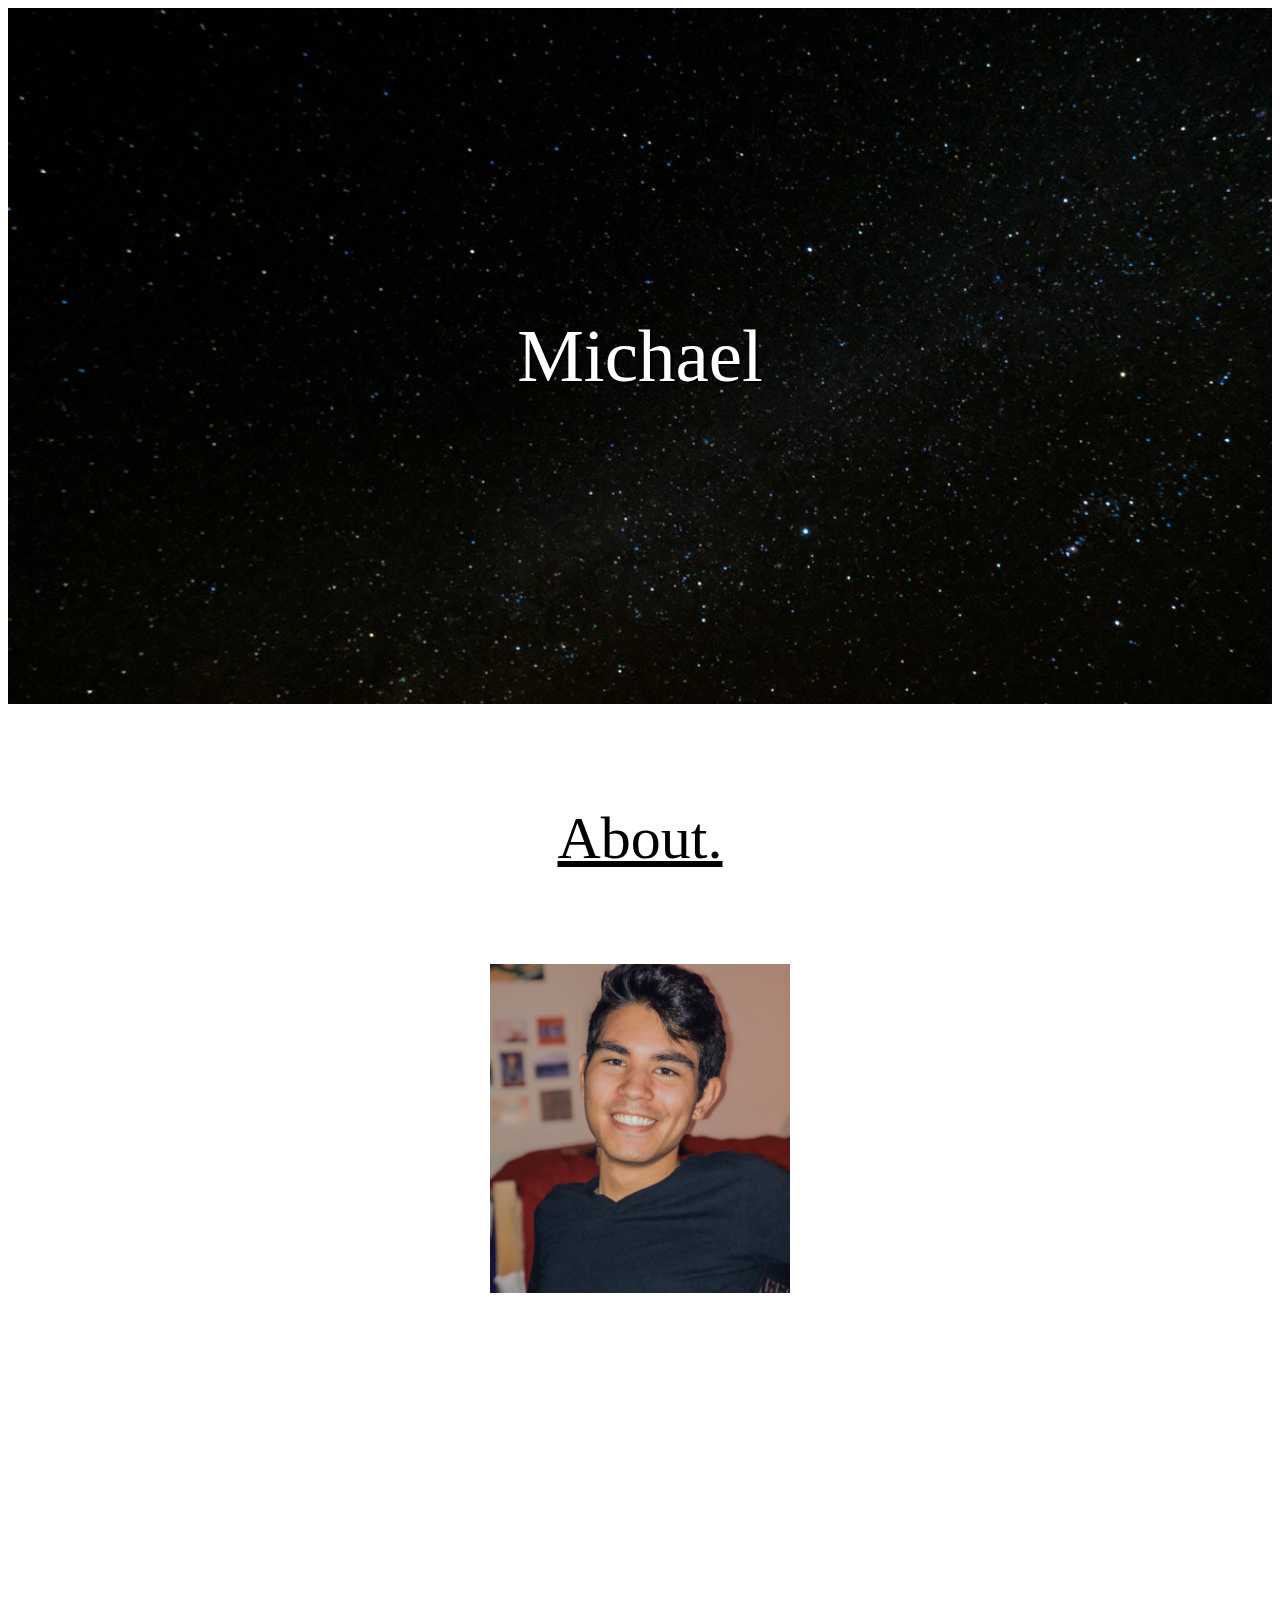
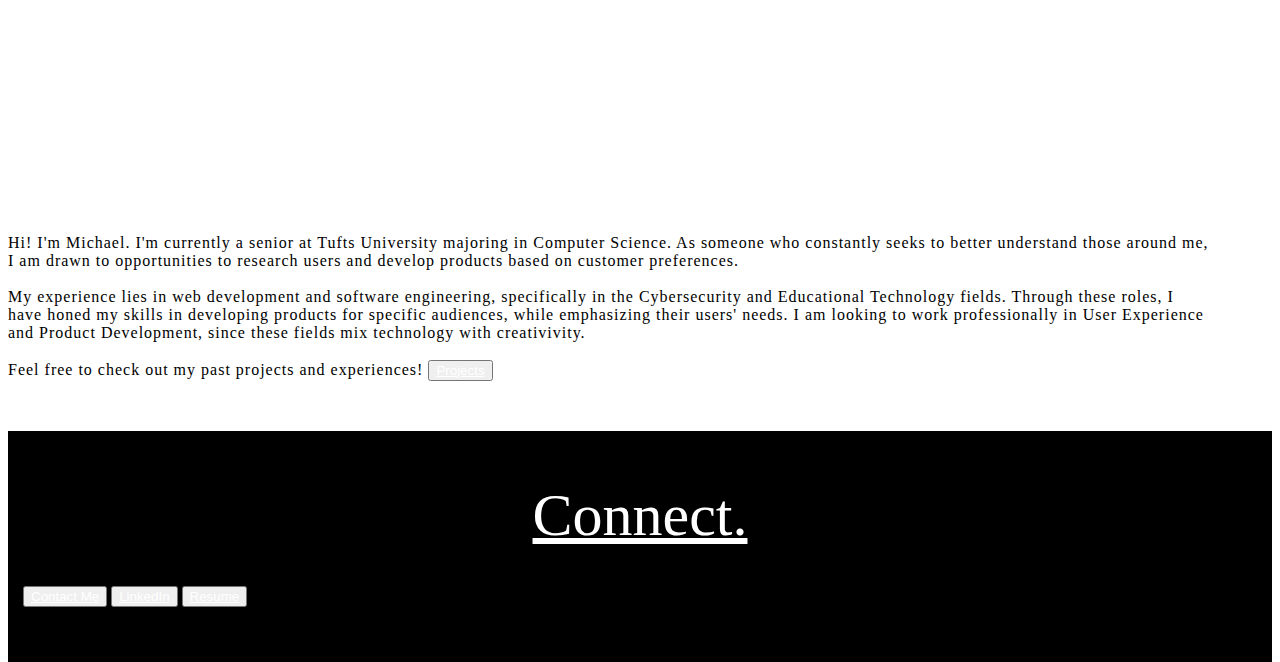
<file: index.html>
<!doctype html>
<html lang="en">

<head>
	<link rel="stylesheet" href="https://stackpath.bootstrapcdn.com/bootstrap/4.1.3/css/bootstrap.min.css" integrity="sha384-MCw98/SFnGE8fJT3GXwEOngsV7Zt27NXFoaoApmYm81iuXoPkFOJwJ8ERdknLPMO" crossorigin="anonymous">
	<meta charset = "utf-8">
	<meta name="viewport" content="width=device-width, initial-scale=1, shrink-to-fit=no">
	<title> Michael Dunkelman </title>
	<link type="text/css" href="style.css" rel="stylesheet">
</head>


<body onload="typeWriter()">

	<div class="container-fluid no-padding">

		<div class="row">
			<div class="parallax">

				<div id="MyName">
				</div>
			</div>
		</div>

		<div class="row">
			<div class="col-6">
				<p id="heading"> About. </p>
				<img class="center-block SelfPortrait" id="headshot" src="headshot.JPG"/>
			</div>
			<div class="col">

				<p class="align-middle bio"> Hi! I'm Michael. I'm currently a senior at Tufts University majoring in Computer Science. As someone who constantly seeks to better understand those around me, I am drawn to opportunities to research users and develop products based on customer preferences.

					<br>
					<br>

					My experience lies in web development and software engineering, specifically in the
					Cybersecurity and Educational Technology fields. Through these roles, I have honed my skills in developing products for specific audiences, while emphasizing their users' needs. I am looking to work professionally in User Experience and Product Development, since these fields mix technology with creativivity.
					<br>
					<br>

					Feel free to check out my past projects and experiences!
					<button type="button" class="btn btn-dark"><a href="projects.html">Projects </a></button>

				</p>
			</div>


		</div>


		<div class="footer">
			<div class="row blackbackground">

				<div class="col-12">
					<p id="connect-heading"> Connect. </p>
					<div class="text-center">
						<div class="btnSpace">
							<button type="button" class="btn btn-outline-warning btn-lg"> <a href="mailto:Michael.Dunkelman@tufts.edu" target="_top" class="cd-btn"> Contact Me </a> </button>
							<button type="button" class="btn btn-outline-primary btn-lg"> <a href="https://www.linkedin.com/in/michael-dunkelman/" target="_blank">LinkedIn </a> </button>
							<button type="button" class="btn btn-outline-danger btn-lg"> <a href="Michael Dunkelman Resume.pdf" target="_blank"> Resume </a></button>
							<br>
						</div>

					</div>

					<div class="createSpace">
					</div>
				</div>
			</div>
		</div>

	</div>

</body>

<script>
var i = 0;
var txt = 'Michael Dunkelman';
var speed = 110;

function typeWriter() {
	if (i < txt.length) {
		document.getElementById("MyName").innerHTML += txt.charAt(i);
		i++;
		setTimeout(typeWriter, speed);
	}
}
</script>

<script src="https://code.jquery.com/jquery-3.3.1.slim.min.js" integrity="sha384-q8i/X+965DzO0rT7abK41JStQIAqVgRVzpbzo5smXKp4YfRvH+8abtTE1Pi6jizo" crossorigin="anonymous"></script>
<script src="https://cdnjs.cloudflare.com/ajax/libs/popper.js/1.14.3/umd/popper.min.js" integrity="sha384-ZMP7rVo3mIykV+2+9J3UJ46jBk0WLaUAdn689aCwoqbBJiSnjAK/l8WvCWPIPm49" crossorigin="anonymous"></script>
<script src="https://stackpath.bootstrapcdn.com/bootstrap/4.1.3/js/bootstrap.min.js" integrity="sha384-ChfqqxuZUCnJSK3+MXmPNIyE6ZbWh2IMqE241rYiqJxyMiZ6OW/JmZQ5stwEULTy" crossorigin="anonymous"></script>

</html>
</file>
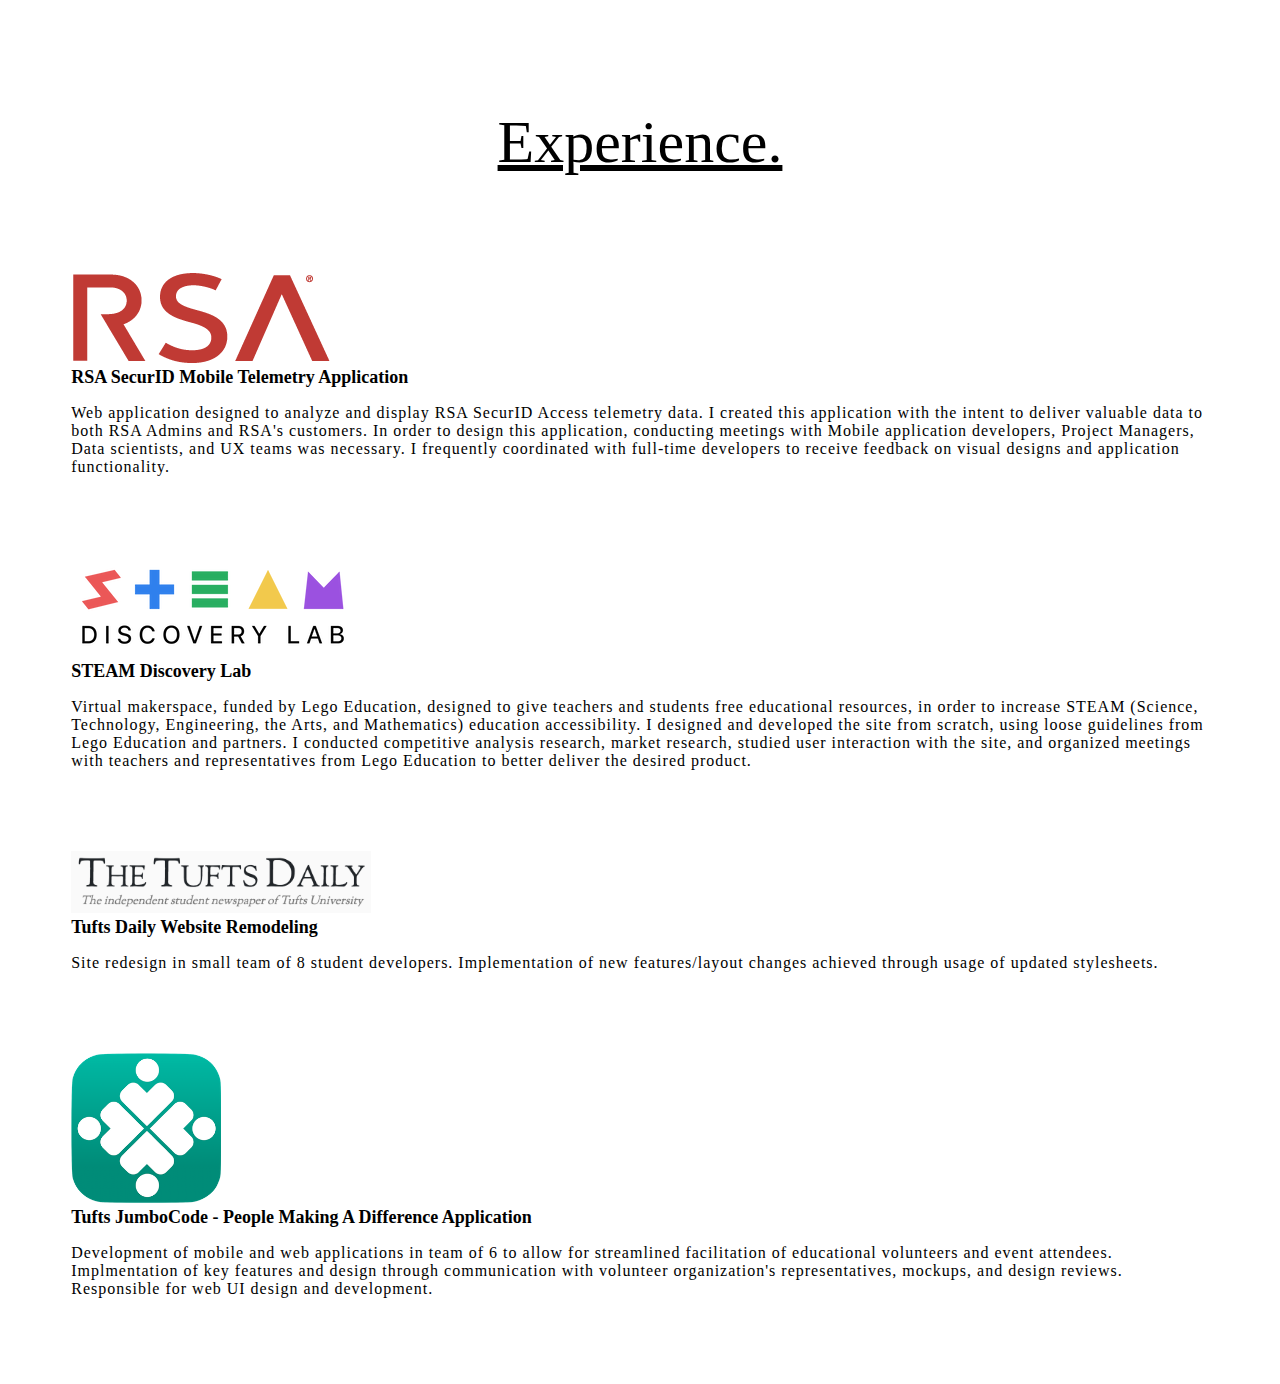
<file: projects.html>
<!doctype html>
<html lang="en">

<head>
	<link rel="stylesheet" href="https://stackpath.bootstrapcdn.com/bootstrap/4.1.3/css/bootstrap.min.css" integrity="sha384-MCw98/SFnGE8fJT3GXwEOngsV7Zt27NXFoaoApmYm81iuXoPkFOJwJ8ERdknLPMO" crossorigin="anonymous">
	<meta charset = "utf-8">
	<meta name="viewport" content="width=device-width, initial-scale=1, shrink-to-fit=no">
	<title> Projects </title>
	<link type="text/css" href="style.css" rel="stylesheet">
</head>

<body>
	<p id="heading"> Experience. </p>

	<div id="wrapper">

	<div class="container-fluid no-padding">
		<div class="row">
			<div class="col-4">
				<img src="RSA-logo.png">
			</div>
			<div class="col-7">
				<div class="bold"> RSA SecurID Mobile Telemetry Application </div>
				<p class="projectDescription">  Web application designed to analyze and display RSA SecurID Access telemetry data. I created
					this application with the intent to deliver valuable data to both RSA Admins and RSA's customers. In
					order to design this application, conducting meetings with Mobile application developers, Project
					Managers, Data scientists, and UX teams was necessary. I frequently coordinated with full-time
					developers to receive feedback on visual designs and application functionality.  </p>
			</div>
		</div>

		<div class="row">
			<div class="col-4">
				<a href="steamdiscoverylab-feature.html"> <img src="steamlab.png"> </a>
			</div>
			<div class="col-7">
				<div class="bold"> STEAM Discovery Lab </div>
				<p class="projectDescription"> Virtual makerspace, funded by Lego Education, designed to give teachers and students free educational resources, in order to increase STEAM (Science, Technology, Engineering, the Arts, and Mathematics) education accessibility. I designed and developed the site from scratch, using loose guidelines from Lego Education and partners. I conducted competitive analysis research, market research, studied user interaction with the site, and organized meetings with teachers and representatives from Lego Education to better deliver the desired product.    </p>
			</div>
		</div>

		<div class="row">
			<div class="col-4">
				<img src="TuftsDaily.png" width="300px;">
			</div>
			<div class="col-7">
				<div class="bold"> Tufts Daily Website Remodeling </div>
				<p class="projectDescription"> Site redesign in small team of 8 student developers. Implementation of new features/layout changes achieved through usage of updated stylesheets. </p>
			</div>
		</div>

		<div class="row">
			<div class="col-4">
				<img src="PMD-Logo.png" width="150px;" height="150px;">
			</div>
			<div class="col-7">
				<div class="bold"> Tufts JumboCode - People Making A Difference Application  </div>
				<p class="projectDescription"> Development of mobile and web applications in team of 6 to allow for streamlined facilitation of educational volunteers and event attendees. Implmentation of key features and design through communication with volunteer organization's representatives, mockups, and design reviews. Responsible for web UI design and development. </p>
			</div>
		</div>


	</div>


</body>

<script src="https://code.jquery.com/jquery-3.3.1.slim.min.js" integrity="sha384-q8i/X+965DzO0rT7abK41JStQIAqVgRVzpbzo5smXKp4YfRvH+8abtTE1Pi6jizo" crossorigin="anonymous"></script>
<script src="https://cdnjs.cloudflare.com/ajax/libs/popper.js/1.14.3/umd/popper.min.js" integrity="sha384-ZMP7rVo3mIykV+2+9J3UJ46jBk0WLaUAdn689aCwoqbBJiSnjAK/l8WvCWPIPm49" crossorigin="anonymous"></script>
<script src="https://stackpath.bootstrapcdn.com/bootstrap/4.1.3/js/bootstrap.min.js" integrity="sha384-ChfqqxuZUCnJSK3+MXmPNIyE6ZbWh2IMqE241rYiqJxyMiZ6OW/JmZQ5stwEULTy" crossorigin="anonymous"></script>
</file>
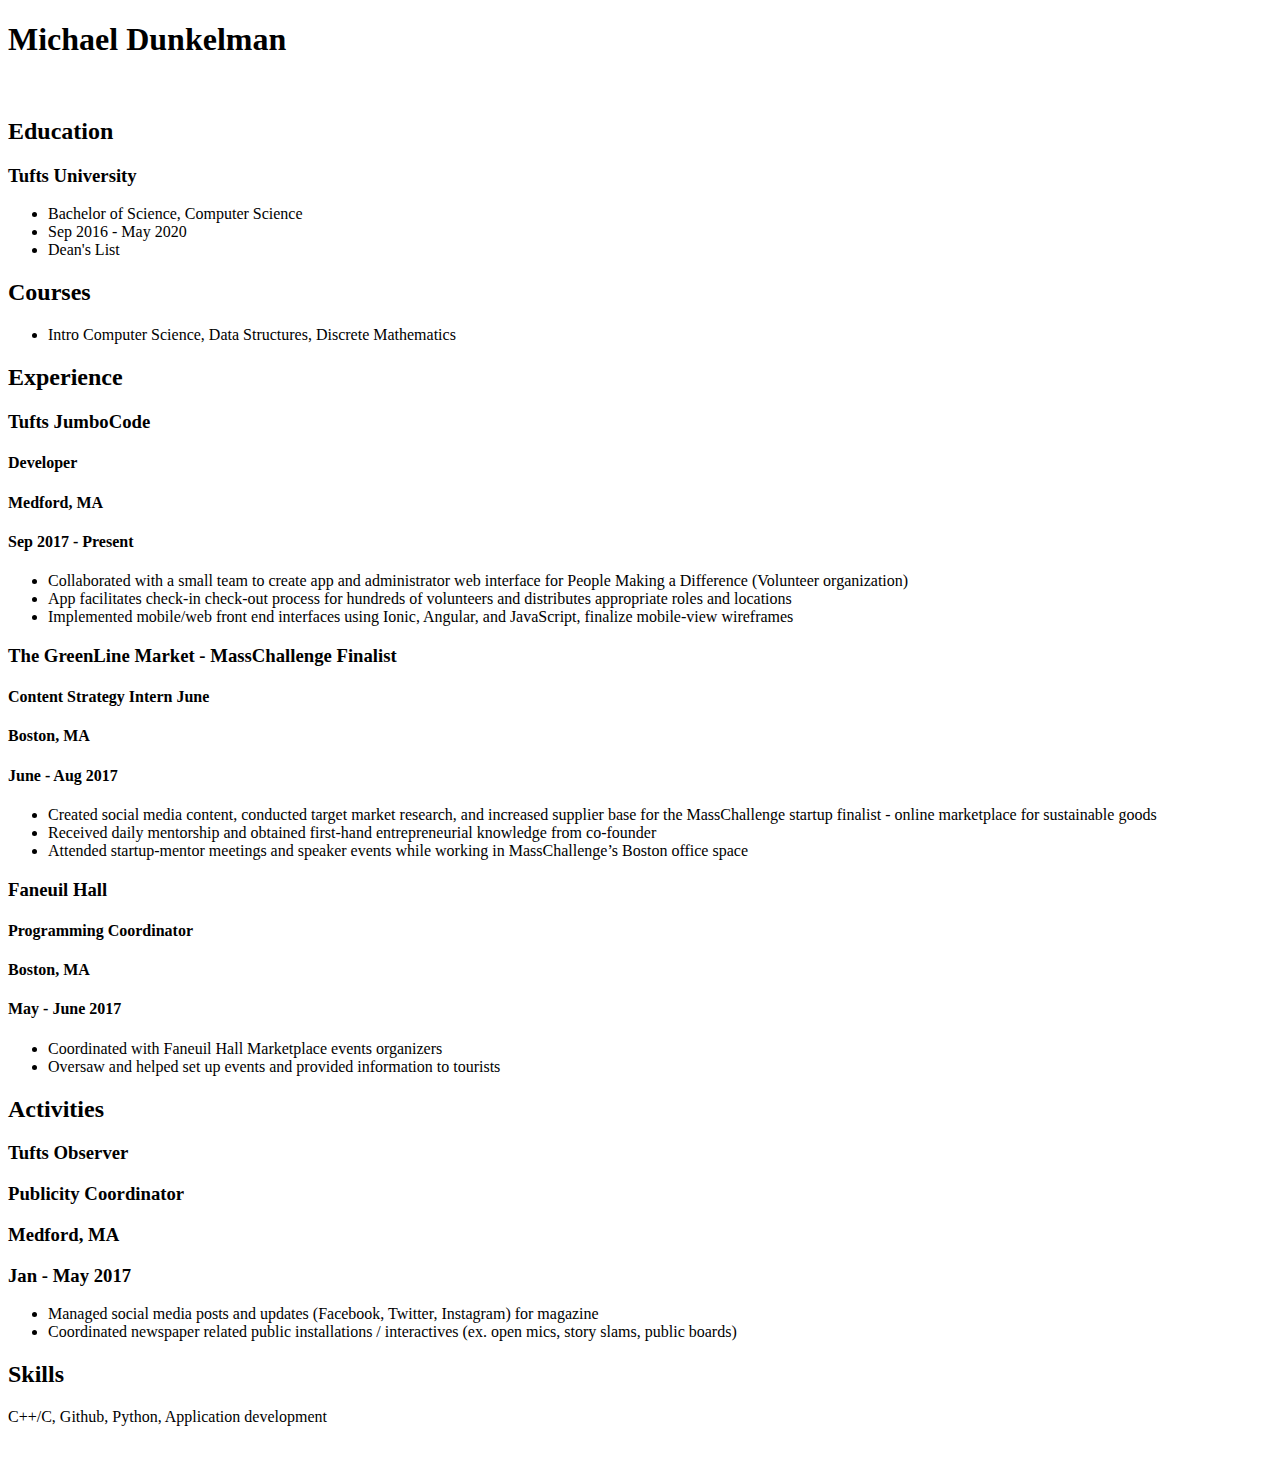
<file: resume.html>
<!doctype html>

<html>

	<head>
		<meta charset = "utf-8">
		<title> Michael Dunkelman Resume </title>
		<link type="text/css" rel="stylesheet" href="style.css">
	</head>

	<body>
		<h1> Michael Dunkelman </h1>
		<br />
		<h2> Education </h2>
		<h3> Tufts University </h3>
		<ul> 
			<li> Bachelor of Science, Computer Science </li>
			<li> Sep 2016 - May 2020 </li>
			<li> Dean's List </li>
		</ul>
		<h2> Courses </h2>
		<ul> 
			<li> Intro Computer Science, Data Structures, Discrete Mathematics </li>
		</ul>

		<h2> Experience </h2>
		<h3> Tufts JumboCode </h3>
		<h4> Developer </h4>
		<h4> Medford, MA </h4> 
		<h4> Sep 2017 - Present </h4> 
		<ul>
			<li> Collaborated with a small team to create app and administrator web interface for People Making a Difference (Volunteer organization) </li>
			<li> App facilitates check-in check-out process for hundreds of volunteers and distributes appropriate roles and locations </li>
			<li> Implemented mobile/web front end interfaces using Ionic, Angular, and JavaScript, finalize mobile-view wireframes </li>
		</ul>

		<h3> The GreenLine Market - MassChallenge Finalist </h3>
		<h4> Content Strategy Intern June </h4>
		<h4> Boston, MA </h4>
		<h4> June - Aug 2017 </h4>
		<ul>
			<li> Created social media content, conducted target market research, and increased supplier base for the MassChallenge startup finalist - online marketplace for sustainable goods </li>
 			<li> Received daily mentorship and obtained first-hand entrepreneurial knowledge from co-founder </li>
 			<li> Attended startup-mentor meetings and speaker events while working in MassChallenge’s Boston office space </li>
 		</ul>

 		<h3> Faneuil Hall </h3>
 		<h4> Programming Coordinator </h4>
 		<h4> Boston, MA </h4>
 		<h4> May - June 2017 </h4>
 		<ul>
 			<li> Coordinated with Faneuil Hall Marketplace events organizers </li>
 			<li> Oversaw and helped set up events and provided information to tourists </li>
 		</ul>

 		<h2> Activities </h2>
 		<h3> Tufts Observer </h3>
 		<h3> Publicity Coordinator </h3>
 		<h3> Medford, MA </h3>
 		<h3> Jan - May 2017 </h3>
 		<ul>
 			<li> Managed social media posts and updates (Facebook, Twitter, Instagram) for magazine </li>
 			<li> Coordinated newspaper related public installations / interactives (ex. open mics, story slams, public boards) </li>
 		</ul>

 		<h2> Skills </h2>
 		<p> C++/C, Github, Python, Application development </p>


 		<a href="index.html"> Return Home </a>

	</body>

</html>
</file>
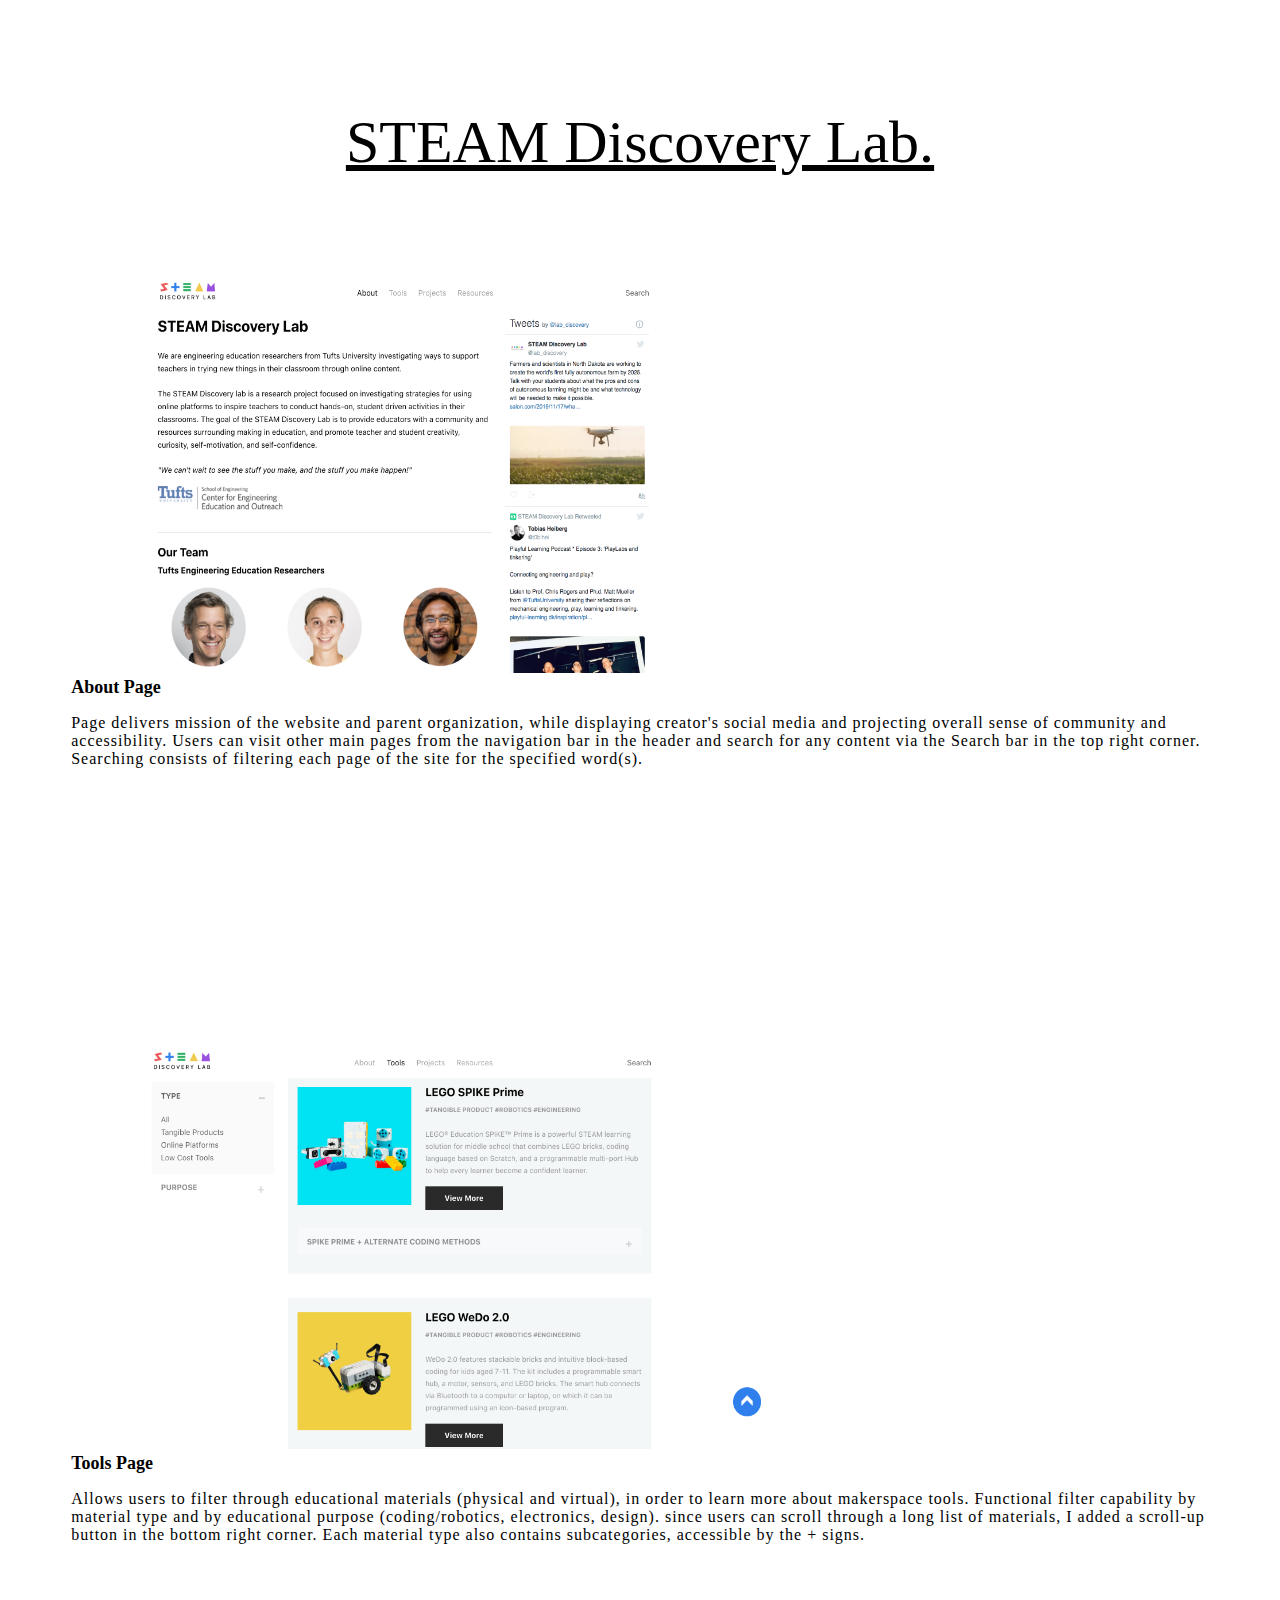
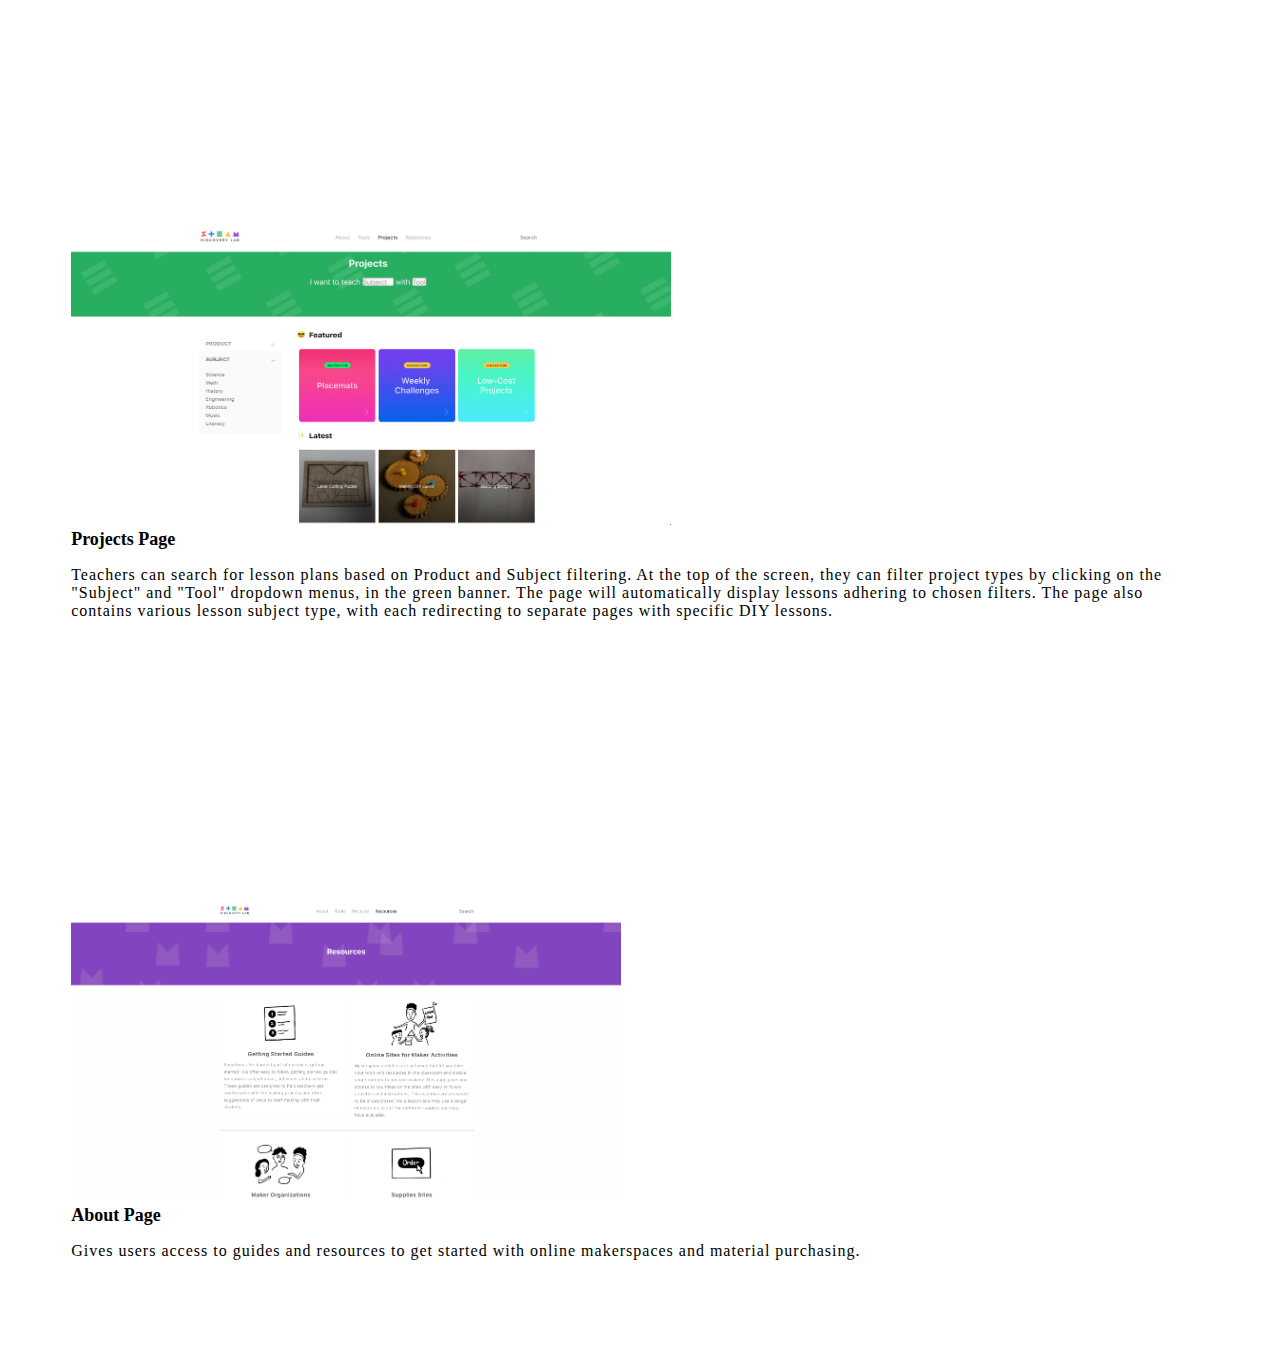
<file: steamdiscoverylab-feature.html>
<!doctype html>
<html lang="en">

<head>
  <link rel="stylesheet" href="https://stackpath.bootstrapcdn.com/bootstrap/4.1.3/css/bootstrap.min.css" integrity="sha384-MCw98/SFnGE8fJT3GXwEOngsV7Zt27NXFoaoApmYm81iuXoPkFOJwJ8ERdknLPMO" crossorigin="anonymous">
  <meta charset = "utf-8">
  <meta name="viewport" content="width=device-width, initial-scale=1, shrink-to-fit=no">
  <title> STEAM Discovery Lab </title>
  <link type="text/css" href="style.css" rel="stylesheet">
</head>

<body>
  <p id="heading"> STEAM Discovery Lab. </p>

  <div id="wrapper">

    <div class="container-fluid no-padding">

      <div class="row">
        <div class="col">
          <img src="steam-about-page.png"  width="700px" height="400px;">
        </div>
        <div class="col">
          <div class="bold"> About Page </div>
          <p class="projectDescription"> Page delivers mission of the website and parent organization, while displaying creator's
            social media and projecting overall sense of community and accessibility. Users can visit other main pages from the
            navigation bar in the header and search for any content via the Search bar in the top right corner. Searching consists
            of filtering each page of the site for the specified word(s).
          </p>
        </div>
      </div>

      <div id="imageSpacing"> </div>

      <div class="row">
        <div class="col">
          <img src="steam-tools-page.png"  width="700px" height="400px;">
        </div>
        <div class="col">
          <div class="bold"> Tools Page </div>
          <p class="projectDescription"> Allows users to filter through educational materials (physical and virtual), in
            order to learn more about makerspace tools. Functional filter capability by material type and by educational purpose (coding/robotics, electronics, design). since
            users can scroll through a long list of materials, I added a scroll-up button in the bottom right corner. Each material type also
            contains subcategories, accessible by the + signs. </p>
          </div>
        </div>

        <div id="imageSpacing"> </div>

        <div class="row">
          <div class="col">
            <img src="steam-projects-page.png" width="600px" height="300px;">
          </div>
          <div class="col">
            <div class="bold"> Projects Page </div>
            <p class="projectDescription"> Teachers can search for lesson plans based on Product and
              Subject filtering. At the top of the screen, they can filter project types by clicking on the "Subject"
              and "Tool" dropdown menus, in the green banner. The page will automatically display lessons adhering to chosen
              filters. The page also contains various lesson subject type, with each redirecting to separate pages with specific DIY lessons.  </p>
            </div>
          </div>

          <div id="imageSpacing"> </div>

          <div class="row">
            <div class="col">
              <img src="steam-resources-page.png"  width="550px" height="300px;">
            </div>
            <div class="col">
              <div class="bold"> About Page </div>
              <p class="projectDescription"> Gives users access to guides and resources to get started with
                online makerspaces and material purchasing. 
              </p>
            </div>
          </div>

        </div>




      </div>

    </body>

    <script src="https://code.jquery.com/jquery-3.3.1.slim.min.js" integrity="sha384-q8i/X+965DzO0rT7abK41JStQIAqVgRVzpbzo5smXKp4YfRvH+8abtTE1Pi6jizo" crossorigin="anonymous"></script>
    <script src="https://cdnjs.cloudflare.com/ajax/libs/popper.js/1.14.3/umd/popper.min.js" integrity="sha384-ZMP7rVo3mIykV+2+9J3UJ46jBk0WLaUAdn689aCwoqbBJiSnjAK/l8WvCWPIPm49" crossorigin="anonymous"></script>
    <script src="https://stackpath.bootstrapcdn.com/bootstrap/4.1.3/js/bootstrap.min.js" integrity="sha384-ChfqqxuZUCnJSK3+MXmPNIyE6ZbWh2IMqE241rYiqJxyMiZ6OW/JmZQ5stwEULTy" crossorigin="anonymous"></script>
</file>
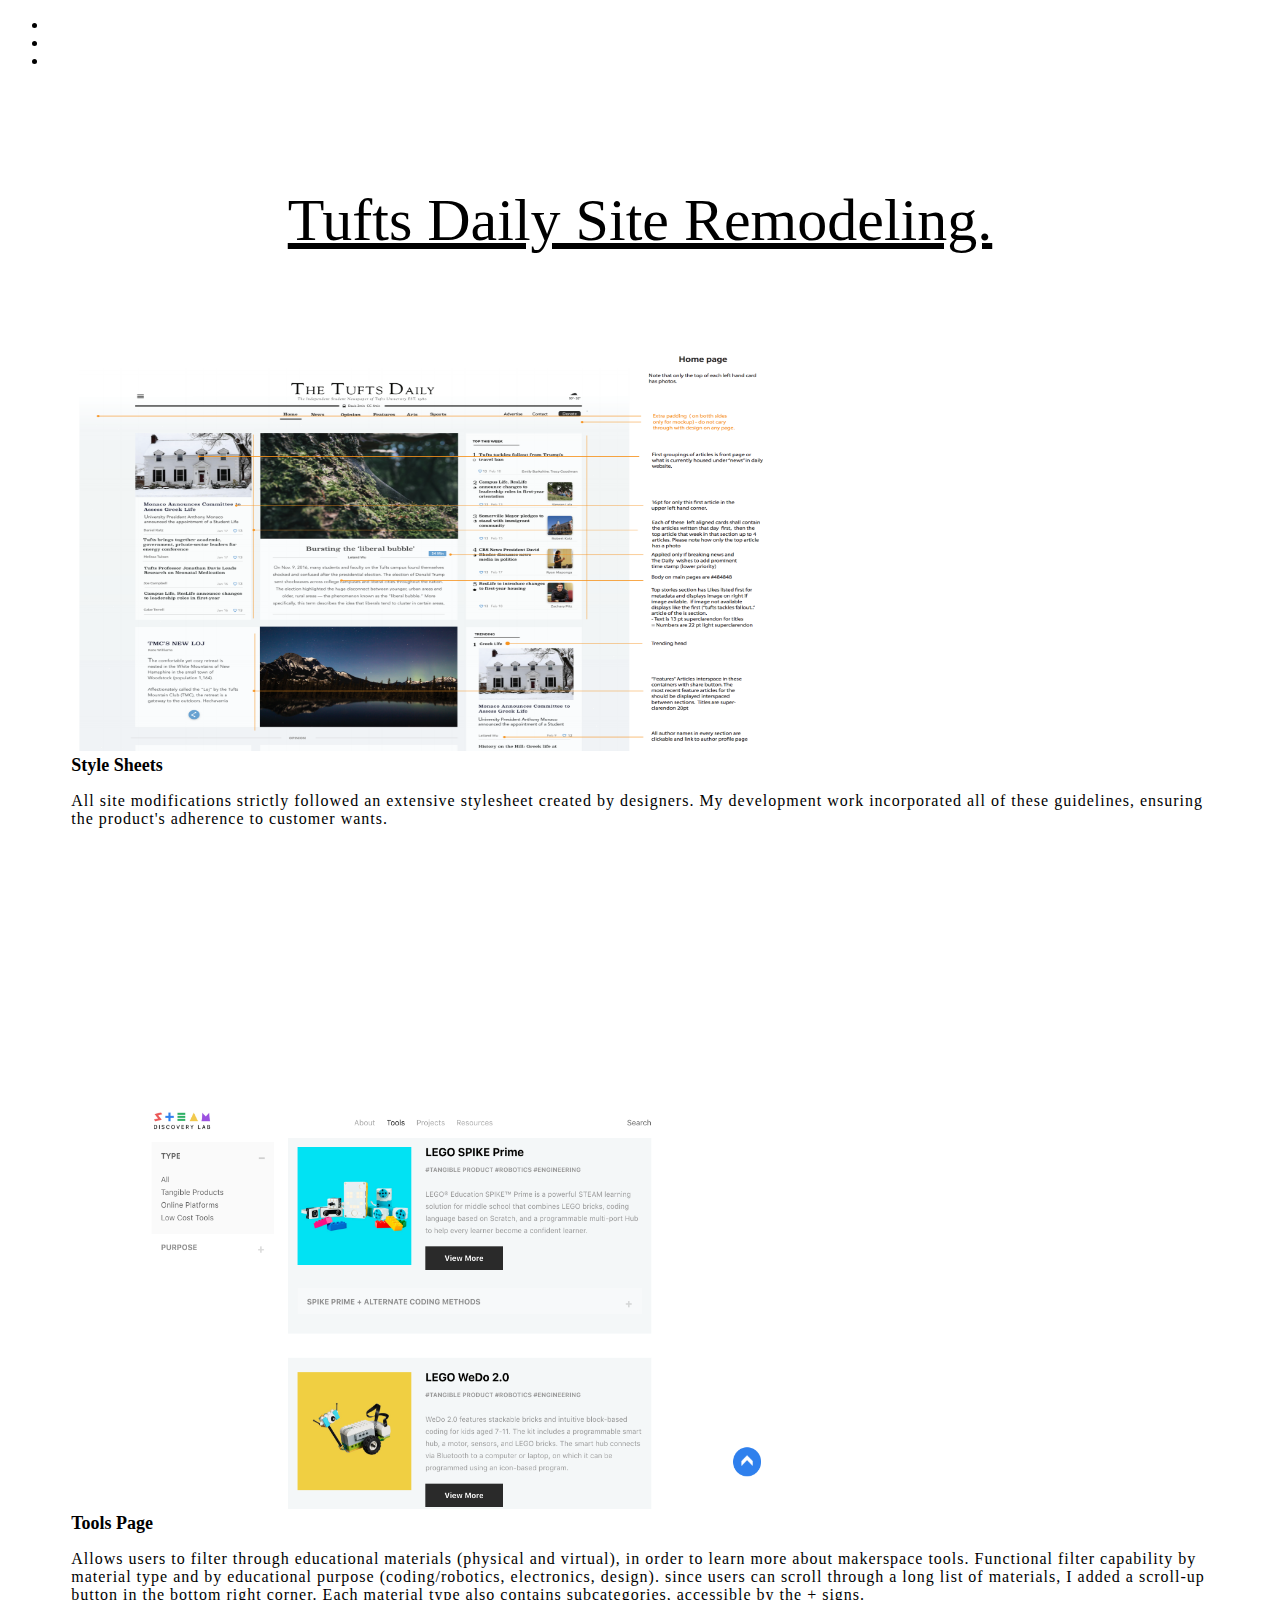
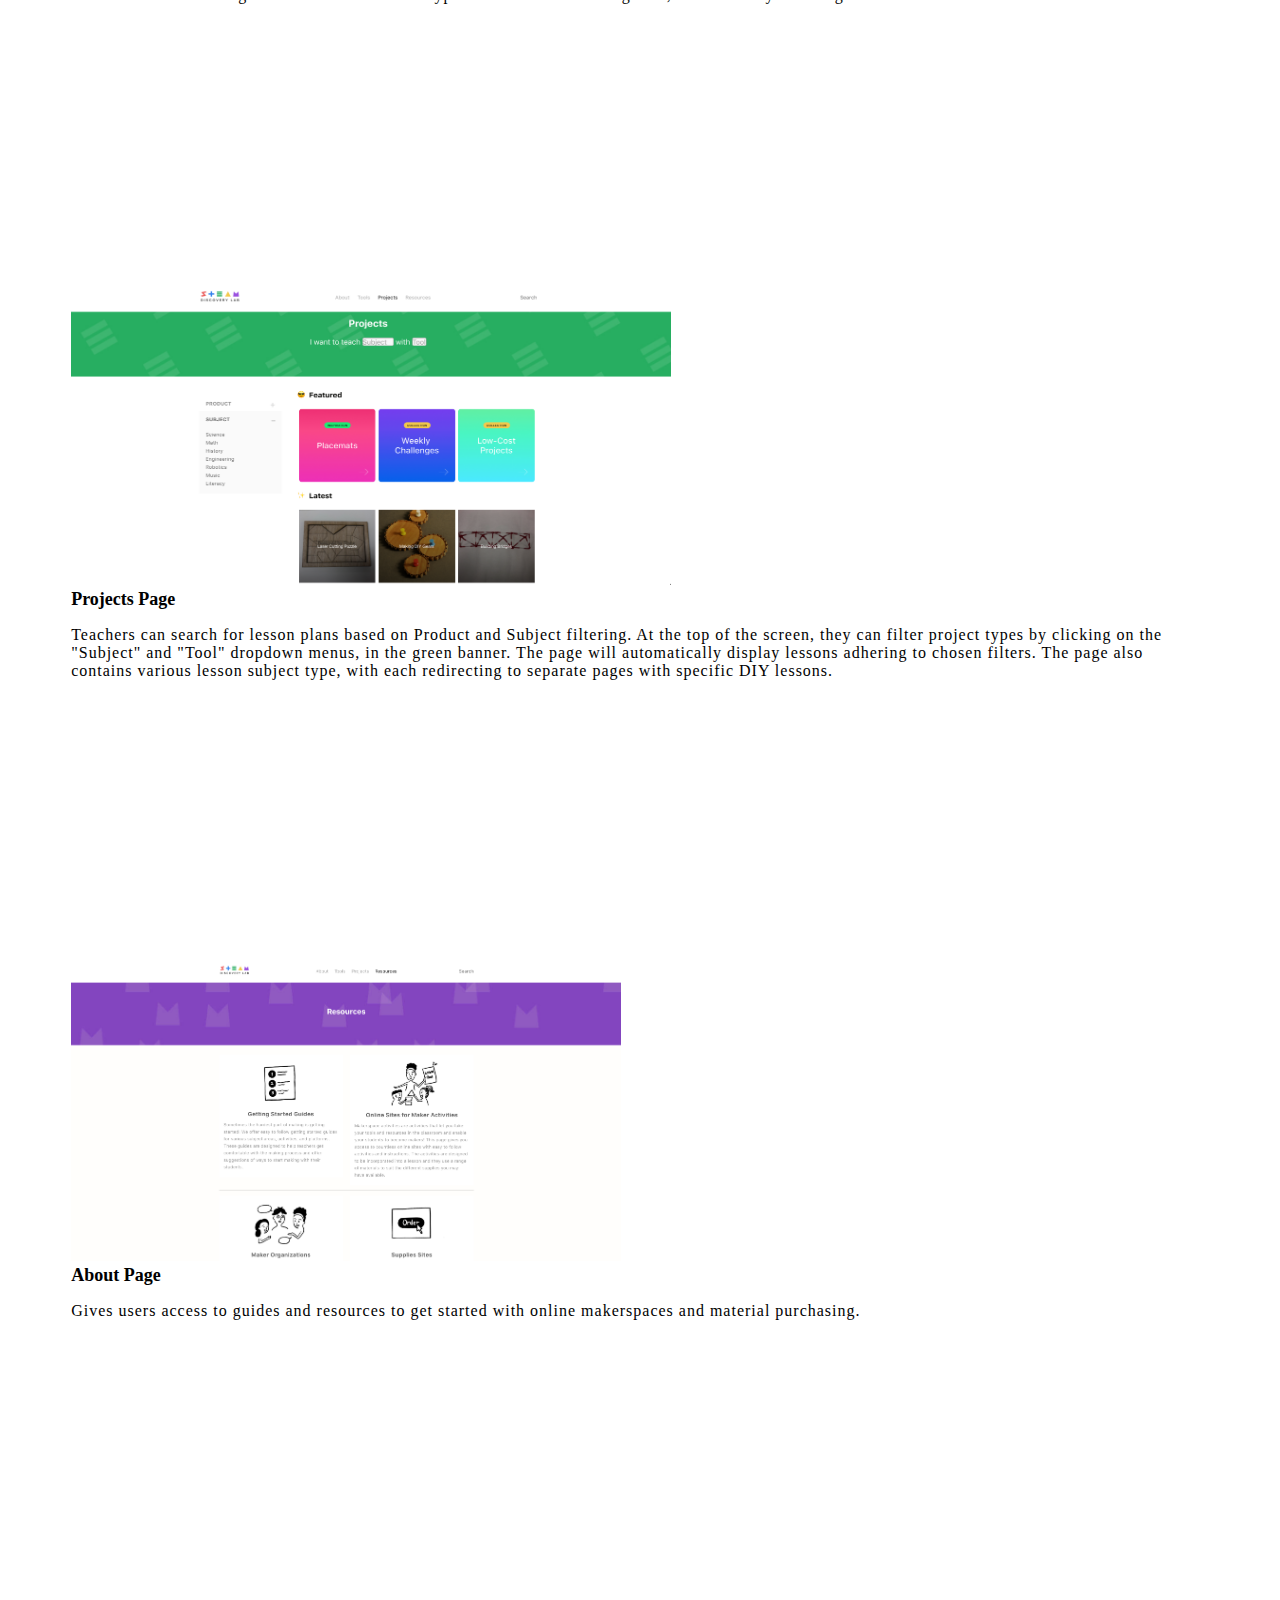
<file: tuftsdaily-feature.html>
<!doctype html>
<html lang="en">

<head>
  <link rel="stylesheet" href="https://stackpath.bootstrapcdn.com/bootstrap/4.1.3/css/bootstrap.min.css" integrity="sha384-MCw98/SFnGE8fJT3GXwEOngsV7Zt27NXFoaoApmYm81iuXoPkFOJwJ8ERdknLPMO" crossorigin="anonymous">
  <meta charset = "utf-8">
  <meta name="viewport" content="width=device-width, initial-scale=1, shrink-to-fit=no">
  <title> Tufts Daily Site Remodeling </title>
  <link type="text/css" href="style.css" rel="stylesheet">
</head>

<body>

  <nav class="navbar navbar-expand-lg navbar-light">
    <div class="collapse navbar-collapse" id="navbarText">
      <ul class="navbar-nav mr-auto">
        <li class="nav-item active">
          <a class="nav-link" href="index.html">Home <span class="sr-only">(current)</span></a>
        </li>
        <li class="nav-item active">
          <a class="nav-link" href="projects.html">Experience <span class="sr-only">(current)</span></a>
        </li>
				<li class="nav-item active">
					<a class="nav-link" href="Michael Dunkelman Resume.pdf">Resume <span class="sr-only">(current)</span></a>
				</li>
      </ul>
    </div>
  </nav>



  <p id="heading"> Tufts Daily Site Remodeling. </p>

  <div id="wrapper">

    <div class="container-fluid no-padding">

      <div class="row">
        <div class="col">
          <img src="daily-stylesheet.png"  width="700px" height="400px;">
        </div>
        <div class="col">
          <div class="bold"> Style Sheets </div>
          <p class="projectDescription"> All site modifications strictly followed an extensive stylesheet created by designers. My 
            development work incorporated all of these guidelines, ensuring the product's adherence to customer wants.  
        </div>
      </div>

      <div id="imageSpacing"> </div>

      <div class="row">
        <div class="col">
          <img src="steam-tools-page.png"  width="700px" height="400px;">
        </div>
        <div class="col">
          <div class="bold"> Tools Page </div>
          <p class="projectDescription"> Allows users to filter through educational materials (physical and virtual), in
            order to learn more about makerspace tools. Functional filter capability by material type and by educational purpose (coding/robotics, electronics, design). since
            users can scroll through a long list of materials, I added a scroll-up button in the bottom right corner. Each material type also
            contains subcategories, accessible by the + signs. </p>
          </div>
        </div>

        <div id="imageSpacing"> </div>

        <div class="row">
          <div class="col">
            <img src="steam-projects-page.png" width="600px" height="300px;">
          </div>
          <div class="col">
            <div class="bold"> Projects Page </div>
            <p class="projectDescription"> Teachers can search for lesson plans based on Product and
              Subject filtering. At the top of the screen, they can filter project types by clicking on the "Subject"
              and "Tool" dropdown menus, in the green banner. The page will automatically display lessons adhering to chosen
              filters. The page also contains various lesson subject type, with each redirecting to separate pages with specific DIY lessons.  </p>
            </div>
          </div>

          <div id="imageSpacing"> </div>

          <div class="row">
            <div class="col">
              <img src="steam-resources-page.png"  width="550px" height="300px;">
            </div>
            <div class="col">
              <div class="bold"> About Page </div>
              <p class="projectDescription"> Gives users access to guides and resources to get started with
                online makerspaces and material purchasing.
              </p>
            </div>
          </div>
          <div id="imageSpacing"> </div>

        </div>




      </div>

    </body>

    <script src="https://code.jquery.com/jquery-3.3.1.slim.min.js" integrity="sha384-q8i/X+965DzO0rT7abK41JStQIAqVgRVzpbzo5smXKp4YfRvH+8abtTE1Pi6jizo" crossorigin="anonymous"></script>
    <script src="https://cdnjs.cloudflare.com/ajax/libs/popper.js/1.14.3/umd/popper.min.js" integrity="sha384-ZMP7rVo3mIykV+2+9J3UJ46jBk0WLaUAdn689aCwoqbBJiSnjAK/l8WvCWPIPm49" crossorigin="anonymous"></script>
    <script src="https://stackpath.bootstrapcdn.com/bootstrap/4.1.3/js/bootstrap.min.js" integrity="sha384-ChfqqxuZUCnJSK3+MXmPNIyE6ZbWh2IMqE241rYiqJxyMiZ6OW/JmZQ5stwEULTy" crossorigin="anonymous"></script>
</file>
<file: style.css>
body, html {
    height: 100%;
}

a:link {
	color: white;
}

a:visited {
	color: white;
}

.no-padding {
  padding-left: 0;
  padding-right: 0;
}

.blackFont {
	color: black;
}

.parallax {
	background-image: url("headerBackground.jpg");
	height: 120%;
	width: 100%;
	background-attachment: fixed;
    background-position: center;
    background-repeat: no-repeat;
    background-size: cover;
    min-height: 100px;
}

#MyName {
	font-family: "Playfair Display";
	font-size: 75px;
	color: white;
	text-align: center;
	position: 50%;
	margin: auto;
	text-shadow: 3px 2px black;
	padding-top: 305px;
	padding-bottom: 305px;
	min-height: 70px;
	max-width: auto;
}

#heading {
	font-family: "Monserrat";
	text-decoration: underline;
	font-size:60px;
	color: black;
	text-align: center;
	position: 50%;
	margin: auto;
	padding-top: 100px;
	padding-bottom: 90px;
	min-height: 70px;
}

.SelfPortrait {
	width: 300px;
	height: auto;
	margin: auto;
	display: block;
    margin-left: auto;
    margin-right: auto;
}

#connect-heading {
	font-family: "Monserrat";
	text-decoration: underline;
	font-size:60px;
	color: white;
	text-align: center;
	position: 50%;
	margin: auto;
	padding-top: 50px;
	padding-bottom: 20px;
	min-height: 70px;
}

.bio {
	padding-top: 275px;
	padding-right: 60px;
	font-family: "Spectral Semibold";
	letter-spacing: 1px;
	font-size: 16px;
}

.bold {
	font-weight: bold;
	font-size:  18px;
}

.blackbackground {
	background: black;
	margin-top: 50px;
}

.btn {
	margin: 13px;
	color: white;
	position: 50%;
	margin: auto;
}

.btnSpace {
	padding: 15px;
}

.createSpace {
	padding-top: 20px;
	padding-bottom: 20px;
}

#padding {
	padding-bottom: 50px;
}

.projectDescription {
	font-family: "Spectral Semibold";
	letter-spacing: 1px;
	font-size: 16px;
	padding-bottom: 65px;
}

#headshot {
	padding-bottom: 250px
}

#wrapper {
	margin: auto;
  	width: 90%;
  	padding: 5px;
}

#imageSpacing {
  padding-bottom: 200px
}
</file>
